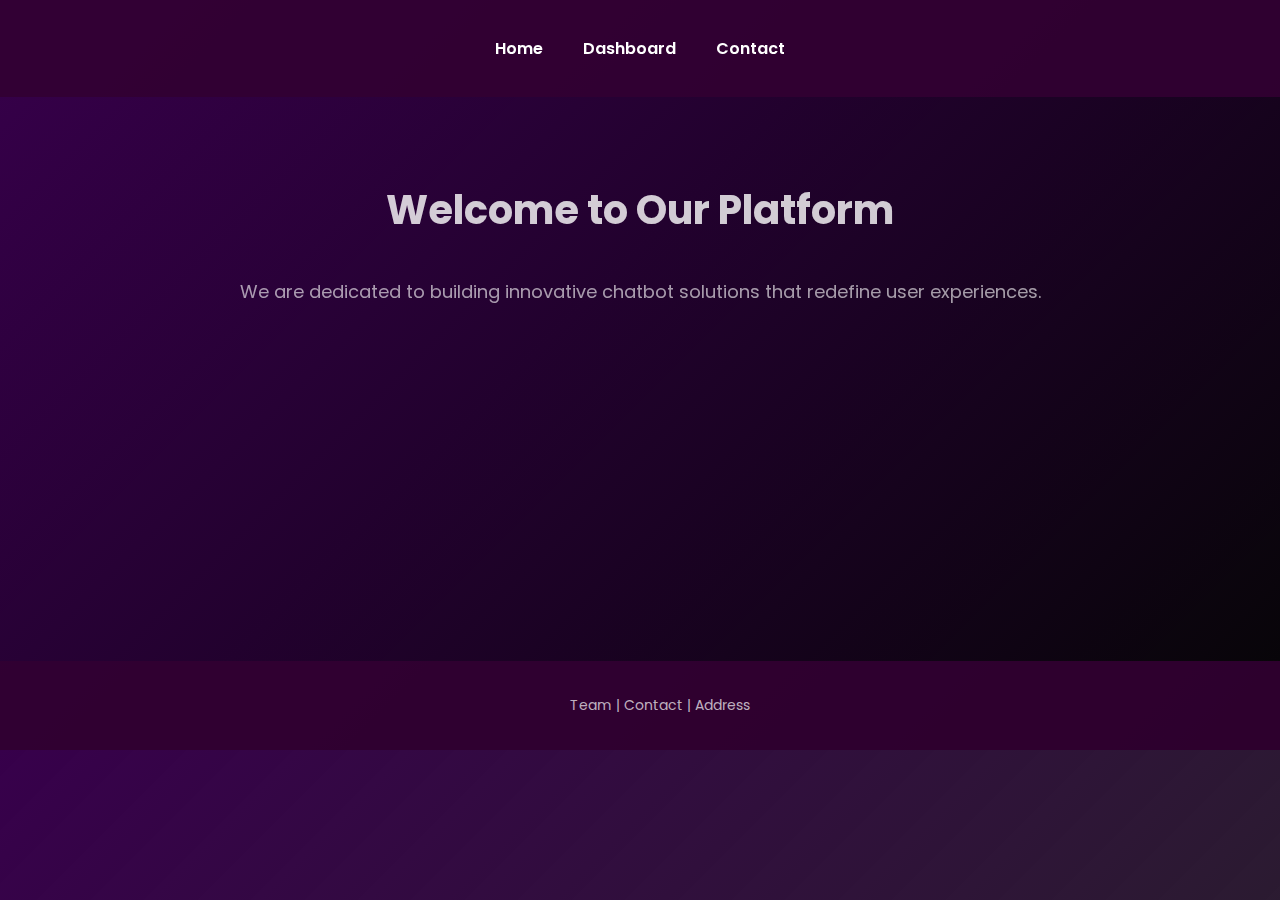
<file: about.html>
<!DOCTYPE html>
<html lang="en">
  <head>
    <meta charset="UTF-8" />
    <meta name="viewport" content="width=device-width, initial-scale=1.0" />
    <title>About Us</title>
    <link
      rel="stylesheet"
      href="https://cdnjs.cloudflare.com/ajax/libs/font-awesome/5.15.4/css/all.min.css"
    />
    <link
      rel="stylesheet"
      href="https://fonts.googleapis.com/css2?family=Poppins:wght@300;400;600&display=swap"
    />
    <link rel="stylesheet" href="css/about.css" />
  </head>
  <body>
    <header>
      <nav>
        <ul>
          <li><a href="index.html">Home</a></li>
          <li><a href="dashboard.html">Dashboard</a></li>
          <li><a href="#contact">Contact</a></li>
        </ul>
      </nav>
    </header>

    <section class="about">
      <div class="intro">
        <h1>Welcome to Our Platform</h1>
        <p>
          We are dedicated to building innovative chatbot solutions that
          redefine user experiences.
        </p>
      </div>
      <div class="cards-container">
        <div class="card">
          <i class="fas fa-bullseye"></i>
          <h2>Our Mission</h2>
          <p>
            To revolutionize chatbot interactions with cutting-edge AI and
            seamless user experiences.
          </p>
        </div>
        <div class="card">
          <i class="fas fa-users"></i>
          <h2>Our Team</h2>
          <p>
            A passionate group of developers, designers, and AI enthusiasts
            pushing boundaries every day.
          </p>
        </div>
      </div>
    </section>

    <footer>
      <p>Team | Contact | Address</p>
    </footer>

    <script src="https://cdnjs.cloudflare.com/ajax/libs/gsap/3.12.2/gsap.min.js"></script>
    <script src="js/aboutscript.js"></script>
  </body>
</html>
</file>
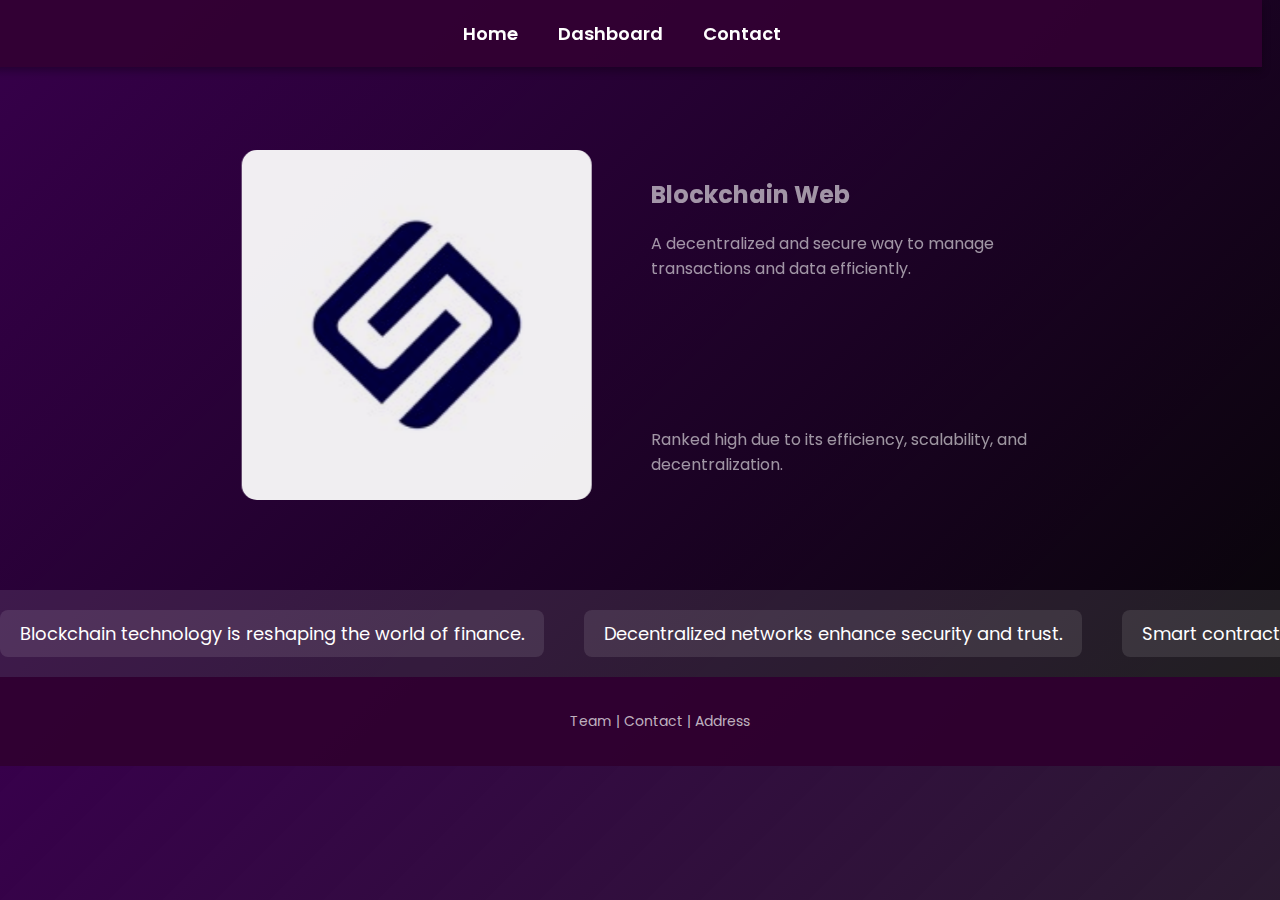
<file: explorer.html>
<!DOCTYPE html>
<html lang="en">
  <head>
    <meta charset="UTF-8" />
    <meta name="viewport" content="width=device-width, initial-scale=1.0" />
    <title>Chatbot Interface</title>
    <link rel="stylesheet" href="css/explorer.css" />
    <link
      href="https://cdnjs.cloudflare.com/ajax/libs/font-awesome/5.15.4/css/all.min.css"
      rel="stylesheet"
    />
  </head>
  <body>
    <header>
      <nav>
        <ul>
          <li><a href="#home">Home</a></li>
          <li><a href="dashboard.html">Dashboard</a></li>
          <li><a href="#contact">Contact</a></li>
        </ul>
      </nav>
    </header>
    <section class="explorer">
      <div class="blockchain-container">
        <img
          src="img/5ire.jpg"
          alt="Blockchain Image"
          class="blockchain-image"
        />
        <div class="blockchain-info">
          <h2>Blockchain Web</h2>
          <p>
            A decentralized and secure way to manage transactions and data
            efficiently.
          </p>
          <div class="score-container">
            <div class="score-circle"><span id="score">0</span>%</div>
            <p class="ranking-reason">
              Ranked high due to its efficiency, scalability, and
              decentralization.
            </p>
          </div>
        </div>
      </div>
    </section>

    <section class="horizontal-scroll">
      <div class="scroll-content">
        <div class="scroll-item">
          Blockchain technology is reshaping the world of finance.
        </div>
        <div class="scroll-item">
          Decentralized networks enhance security and trust.
        </div>
        <div class="scroll-item">
          Smart contracts automate processes and reduce costs.
        </div>
        <div class="scroll-item">
          Transparency and immutability are key blockchain benefits.
        </div>
      </div>
    </section>
    <footer>
      <p>Team | Contact | Address</p>
    </footer>

    <script src="https://cdnjs.cloudflare.com/ajax/libs/gsap/3.12.2/gsap.min.js"></script>
    <script src="js/explorer.js"></script>
  </body>
</html>
</file>
<file: css/about.css>
@import url('https://fonts.googleapis.com/css2?family=Poppins:wght@300;400;600&display=swap');

body, html {
  margin: 0;
  padding: 0;
  font-family: 'Poppins', sans-serif;
  background: linear-gradient(135deg, rgba(55, 0, 75, 1), rgba(0, 0, 0, 0.85));
  color: rgba(255, 255, 255, 0.85);
  text-align: center;
  overflow-x: hidden;
}

header {
  position: fixed;
  top: 0;
  width: 100%;
  background: rgba(50, 0, 50, 0.9);
  padding: 20px 0;
  text-align: center;
  z-index: 100;
}

nav ul {
  list-style: none;
  padding: 0;
  display: flex;
  justify-content: center;
}

nav ul li {
  margin: 0 20px;
}

nav ul li a {
  color: white;
  text-decoration: none;
  font-weight: 600;
  transition: color 0.3s;
}

nav ul li a:hover {
  color: #ff5b5b;
}

.about {
  margin-top: 100px;
  padding: 50px;
}

.intro h1 {
  font-size: 40px;
  opacity: 0;
  transform: translateY(50px);
}

.intro p {
  font-size: 18px;
  opacity: 0;
  transform: translateY(50px);
}

.cards-container {
  display: flex;
  justify-content: center;
  gap: 40px;
  margin-top: 40px;
}

.card {
  background: rgba(255, 255, 255, 0.1);
  padding: 20px;
  border-radius: 10px;
  width: 250px;
  text-align: center;
  transition: transform 0.3s;
  opacity: 0;
  transform: scale(0.8);
}

.card:hover {
  transform: scale(1.05);
  box-shadow: 0 8px 20px rgba(0, 0, 0, 0.7);
  animation: glow 1s infinite;
}
@keyframes glow {
  0% {
      box-shadow: 0 0 5px 2px #3b82f6;
  }
  50% {
      box-shadow: 0 0 15px 6px rgba(59, 130, 246, 0.8);
  }
  100% {
      box-shadow: 0 0 5px 2px #3b82f6;
  }
}

.card i {
  font-size: 40px;
  margin-bottom: 10px;
  color: #ff5b5b;
}
footer {
  text-align: center;
  padding: 20px;
  background: rgba(50, 0, 50, 0.9);  /* Dark purple background */
  position: relative;
  bottom: 0;
  width: 100%;
  font-size: 14px;
  color: rgba(255, 255, 255, 0.7);
}
.card-footer {
  display: flex;
  justify-content: space-between;
  align-items: center;
}
</file>
<file: css/explorer.css>
@import url('https://fonts.googleapis.com/css2?family=Poppins:wght@300;400;600&display=swap');

body, html {
    margin: 0;
    padding: 0;
    font-family: 'Poppins', sans-serif;
    background: linear-gradient(135deg, rgba(55, 0, 75, 1), rgba(0, 0, 0, 0.85));
    color: rgba(255, 255, 255, 0.85);
    text-align: center;
    overflow-x: hidden;
}

header {
    position: fixed;
    top: 0;
    right:18px;
    width: 100%;
    background: rgba(50, 0, 50, 0.9);  /* Dark purple background */
    padding: 20px 0;
    text-align: center;
    z-index: 100;
    box-shadow: 0 4px 8px rgba(0, 0, 0, 0.3);
}

nav ul {
    list-style: none;
    padding: 0;
    margin: 0;
    display: flex;
    justify-content: center;
}

nav ul li {
    margin: 0 20px;
}

nav ul li a {
    color: #fff;
    text-decoration: none;
    font-weight: 600;
    font-size: 18px;
    transition: color 0.3s;
}

nav ul li a:hover {
    color: #ff5b5b;  /* Light pink on hover */
}

.btn {
    background: #ff5b5b;
    color: white;
    padding: 10px 20px;
    margin: 0 10px;
    text-decoration: none;
    border-radius: 8px;
    transition: background 0.3s;
}

.btn:hover {
    background: #ff7878;
}

.explorer {
    padding: 100px 20px 40px;
    text-align: center;
}

.blockchain-container {
    display: flex;
    align-items: center;
    justify-content: center;
    gap: 40px;
    margin-top: 50px; 
}

.blockchain-image {
    width: 350px;
    border-radius: 15px;
    opacity: 0;
    transform: translateX(-50px);
}

.blockchain-info {
    text-align: left;
    max-width: 400px;
    opacity: 0;
    transform: translateX(50px);
}

.score-container {
    margin-top: 20px;
}

.score-circle {
    width: 100px;
    height: 100px;
    background: rgba(255, 255, 255, 0.1);
    border-radius: 50%;
    display: flex;
    align-items: center;
    justify-content: center;
    font-size: 24px;
    font-weight: bold;
    border: 5px solid #ff5b5b;
    opacity: 0;
    transform: scale(0.8);
}

.horizontal-scroll {
    overflow-x: hidden;
    white-space: nowrap;
    margin-top: 50px;
    background: rgba(255, 255, 255, 0.1);
    padding: 20px 0;
}

.scroll-content {
    display: flex;
    gap: 40px;
    animation: scroll 30s linear infinite;
}

.scroll-item {
    display: inline-block;
    font-size: 18px;
    padding: 10px 20px;
    background: rgba(255, 255, 255, 0.1);
    color: white;
    border-radius: 8px;
}
.score-circle:hover {
    animation: pulse 0.8s infinite;
}
@keyframes pulse {
    0% { transform: scale(1); }
    50% { transform: scale(1.2); }
    100% { transform: scale(1); }
}

@keyframes scroll {
    0% { transform: translateX(100%); }
    100% { transform: translateX(-100%); }
}

footer {
    text-align: center;
    padding: 20px;
    background: rgba(50, 0, 50, 0.9);  /* Dark purple background */
    position: relative;
    bottom: 0;
    width: 100%;
    font-size: 14px;
    color: rgba(255, 255, 255, 0.7);
}
</file>
